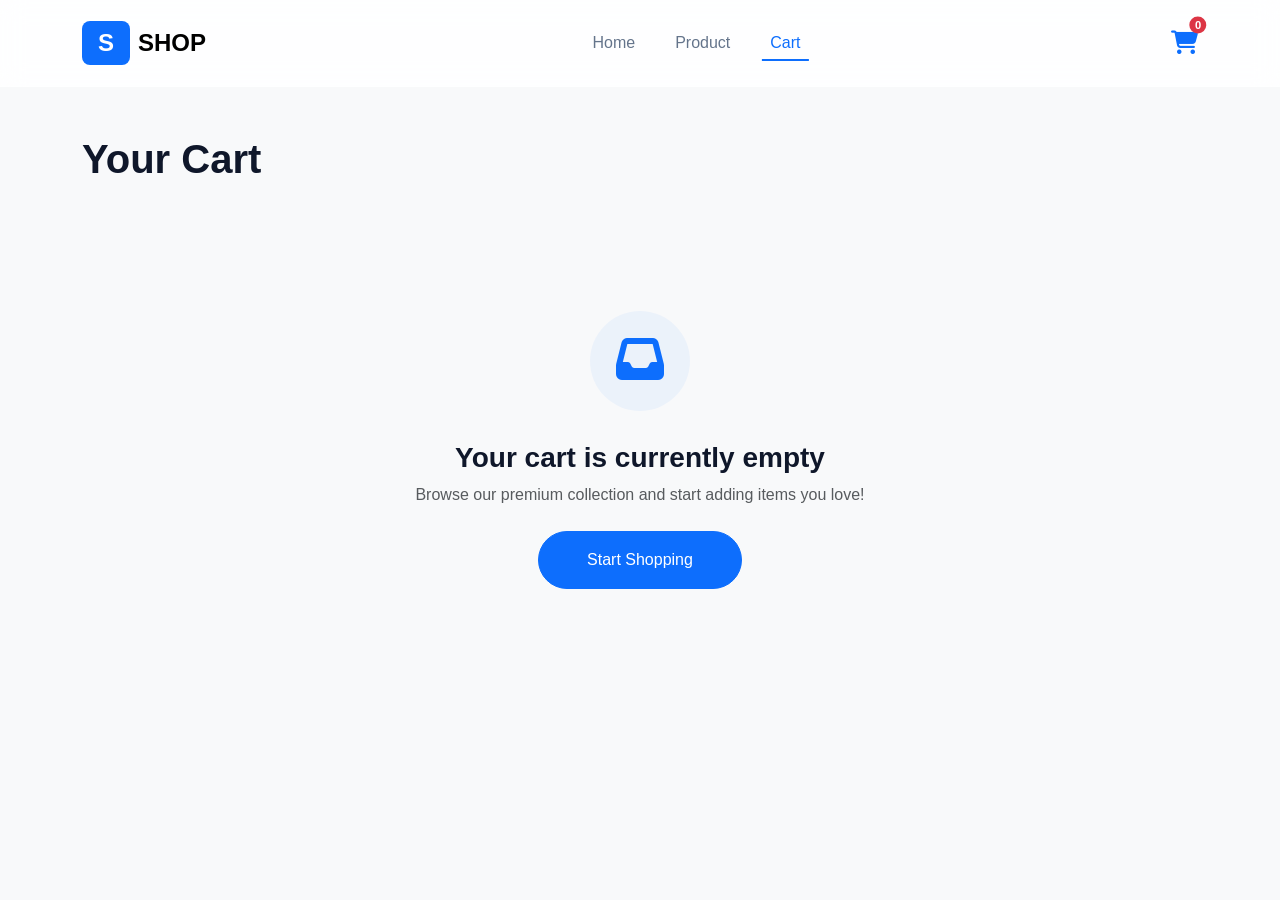
<file: cart.html>
<!DOCTYPE html>
<html lang="en">
<head>
    <meta charset="UTF-8">
    <meta name="viewport" content="width=device-width, initial-scale=1.0">
    <title>S-Shop | Cart</title>
    <link rel="stylesheet" href="https://cdnjs.cloudflare.com/ajax/libs/font-awesome/6.7.2/css/all.min.css">
    <link rel="stylesheet" href="https://cdn.jsdelivr.net/npm/bootstrap@5.3.0/dist/css/bootstrap.min.css">
    <link rel="stylesheet" href="cart.css">
</head>
<body>
    <nav class="navbar navbar-expand-lg py-3">
        <div class="container">
            <a class="navbar-brand d-flex align-items-center gap-2 fw-bold text-uppercase" href="index.html">
                <span class="fs-4 bg-primary text-white px-3 py-1 rounded-3">S</span>
                <span class="fs-4 logo-text">Shop</span>
            </a>
            <button class="navbar-toggler" type="button" data-bs-toggle="collapse" data-bs-target="#navContent">
                <span class="navbar-toggler-icon"></span>
            </button>
            <div class="collapse navbar-collapse" id="navContent">
                <div class="links d-flex gap-4 mx-auto my-3 my-lg-0">
                    <a href="index.html">Home</a>
                    <a href="product.html">Product</a>
                    <a href="cart.html" class="active">Cart</a>
                </div>
                <div class="d-flex align-items-center gap-4">
                    <a href="cart.html" class="position-relative text-primary fs-4">
                        <i class="fa-solid fa-cart-shopping"></i>
                        <span id="cart-badge" class="position-absolute top-0 start-100 translate-middle badge rounded-pill bg-danger badge-cart">0</span>
                    </a>
                </div>
            </div>
        </div>
    </nav>

    <main class="container my-5">
        <h1 class="fw-bold mb-5">Your Cart</h1>

        <div class="row g-5" id="cart-content-wrapper">
            <div class="col-lg-8">
                <div id="cart-items" class="d-flex flex-column gap-3"></div>
            </div>
            
            <div class="col-lg-4">
                <div class="checkout-summary-card shadow-sm">
                    <h5 class="fw-bold mb-4">Order Summary</h5>
                    <div class="d-flex justify-content-between mb-3 text-muted">
                        <span>Subtotal</span>
                        <span id="subtotal-price">$0.00</span>
                    </div>
                    <div class="d-flex justify-content-between mb-3 text-muted">
                        <span>Shipping</span>
                        <span id="shipping-price">$0.00</span>
                    </div>
                    <hr class="my-4">
                    <div class="d-flex justify-content-between mb-4">
                        <span class="fw-bold fs-5 text-uppercase">Total</span>
                        <span class="fw-bold fs-5 text-primary" id="total-price">$0.00</span>
                    </div>
                    <button class="btn btn-primary btn-lg w-100 rounded-pill mb-3" onclick="simulateCheckout()">Proceed to Checkout</button>
                    <a href="product.html" class="btn btn-outline-secondary w-100 rounded-pill text-black">Continue Shopping</a>
                </div>
            </div>
        </div>

        <div id="empty-state" class="text-center empty-state d-none">
            <div class="empty-icon"><i class="fa-solid fa-inbox"></i></div>
            <h3 class="fw-bold">Your cart is currently empty</h3>
            <p class="text-muted mb-4">Browse our premium collection and start adding items you love!</p>
            <a href="product.html" class="btn btn-primary rounded-pill px-5 py-3">Start Shopping</a>
        </div>
    </main>

    <div class="toast-container" id="toastContainer"></div>

    <script src="https://cdn.jsdelivr.net/npm/bootstrap@5.3.0/dist/js/bootstrap.bundle.min.js"></script>
    <script src="cart.js"></script>
</body>
</html>
</file>
<file: cart.css>
@import url('style.css');

.empty-state {
    padding: 80px 20px;
}

.empty-icon {
    width: 100px;
    height: 100px;
    line-height: 100px;
    background: rgba(13, 110, 253, 0.05);
    color: var(--primary-color);
    border-radius: 50%;
    margin: 0 auto 30px;
    font-size: 3rem;
}

/* Premium summary cards details */
.checkout-summary-card {
    background: var(--card-bg-light);
    border: 1px solid rgba(0,0,0,0.06);
    border-radius: 16px;
    padding: 30px;
}

body.dark-mode .checkout-summary-card {
    background: var(--card-bg-dark);
    border-color: var(--border-glass);
}
</file>
